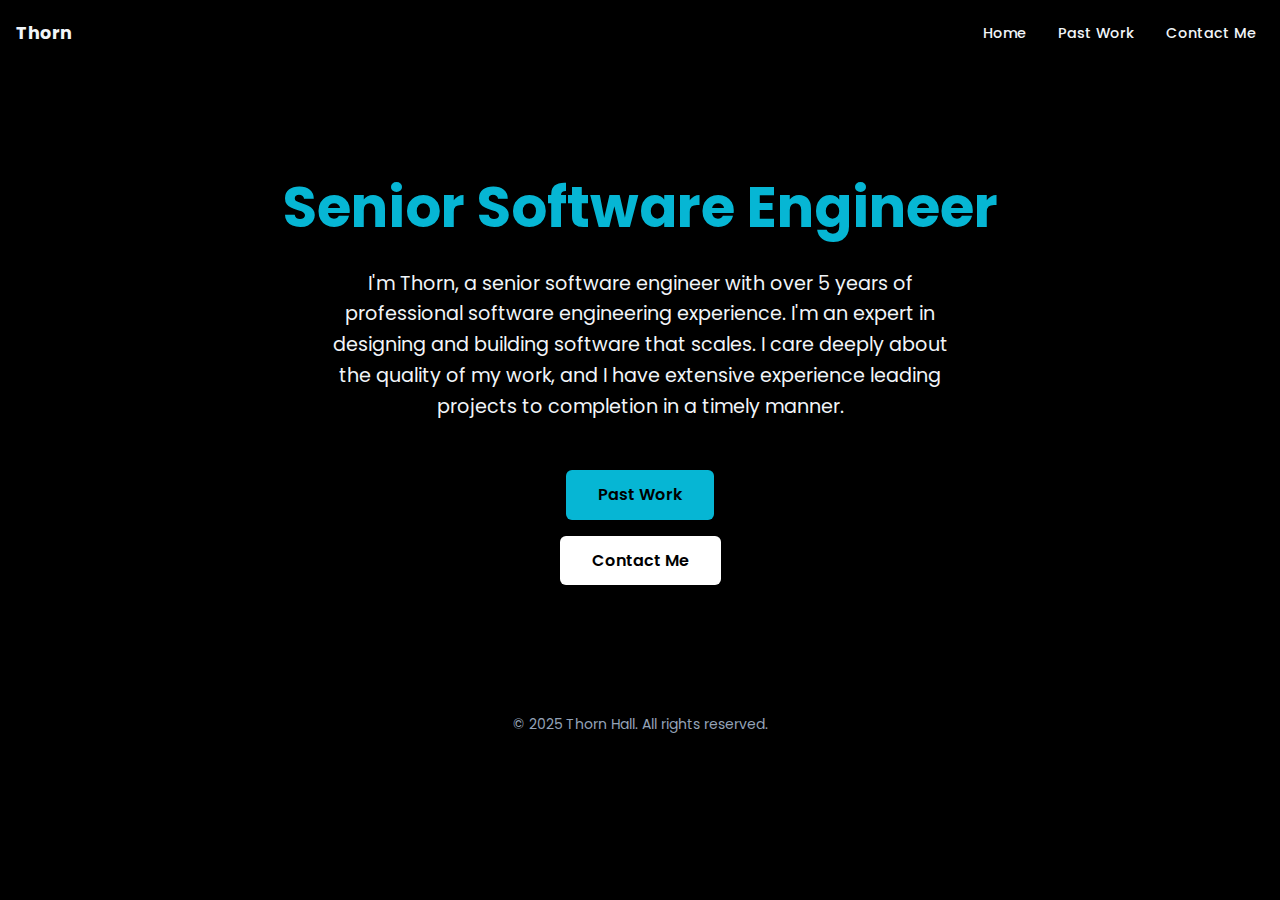
<file: index.html>
<!DOCTYPE html>
<html lang="en">

<head>
    <meta charset="UTF-8" />
    <meta name="viewport" content="width=device-width, initial-scale=1.0" />
    <title>Thorn</title>
    <link rel="stylesheet" href="style.css" />
    <link href="https://fonts.googleapis.com/css2?family=Poppins:wght@400;500;600;700&display=swap" rel="stylesheet">
</head>

<body>
    <div id="shared-nav"></div>
    <script src="injectNav.js" defer></script>

    <div class="hero-container">
        <div class="hero-bg">
            <div class="hero-overlay"></div>
            <div class="content-inner">
                <div class="container">
                    <h1>Senior Software Engineer</h1>
                    <p class="description">
                        I'm Thorn, a senior software engineer with over 5 years of professional software engineering
                        experience. I'm an expert in designing and building software that scales. I care deeply about
                        the quality of my work,
                        and I have extensive experience leading projects to completion in a timely manner.
                    </p>

                    <div class="button-column">
                        <a href="contributions.html">Past Work</a>
                        <a class="whitebutton" href="mailto:thorn@alumni.stanford.edu">Contact
                            Me</a>
                    </div>

                </div>
            </div>
        </div>
    </div>
    <div class="footer">
        &copy; 2025 Thorn Hall. All rights reserved.
    </div>
</body>

</html>
</file>
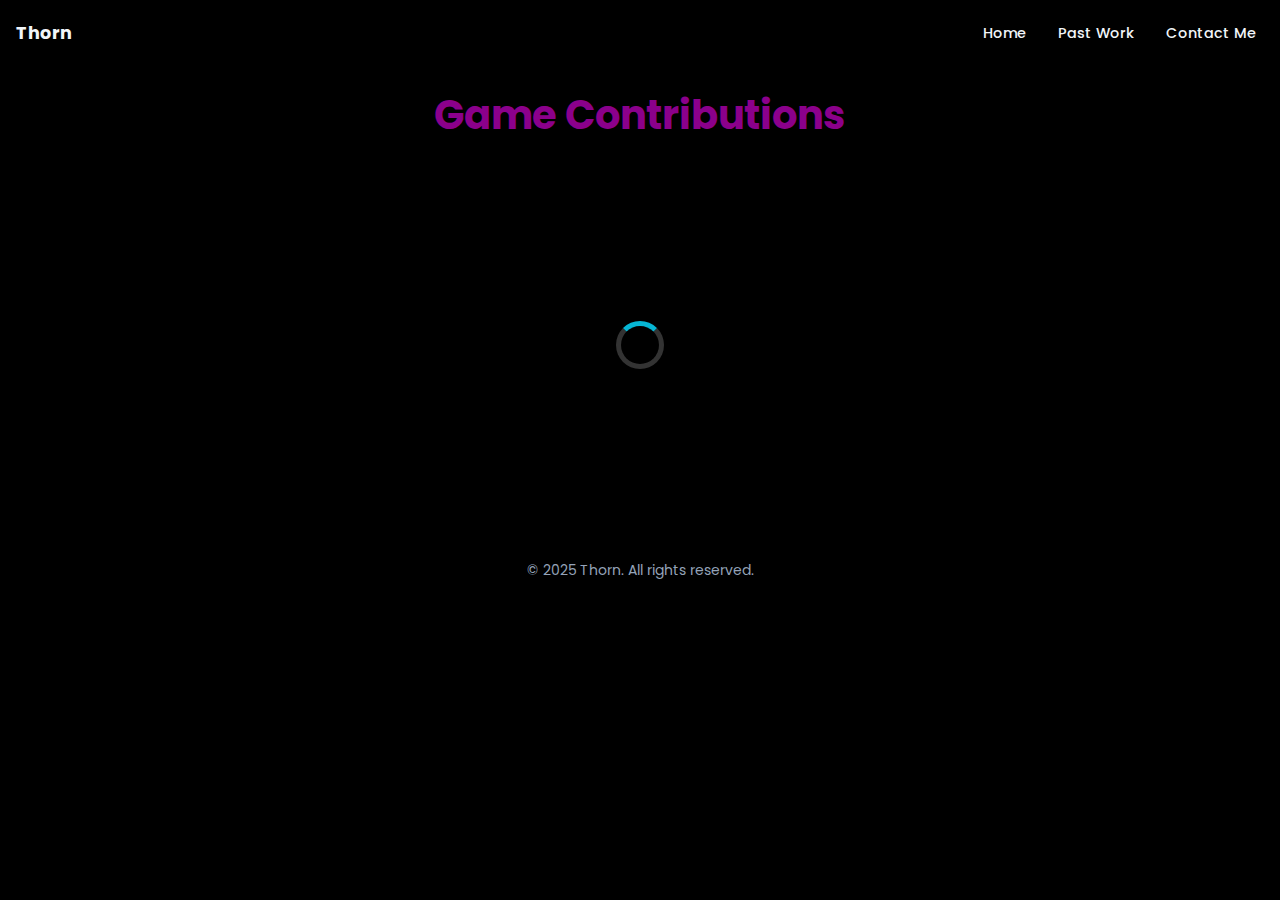
<file: contributions.html>
<!DOCTYPE html>
<html lang="en">

<head>
    <meta charset="UTF-8" />
    <meta name="viewport" content="width=device-width, initial-scale=1.0" />
    <title>Contributions | Thorn</title>
    <link href="https://fonts.googleapis.com/css2?family=Poppins:wght@400;500;600;700&display=swap" rel="stylesheet">
    <link rel="stylesheet" href="style.css" />
</head>

<body>
    <div id="shared-nav"></div>
    <script src="injectNav.js" defer></script>

    <div class="contributions">
        <h1 class=" heading-contributions">Game Contributions</h1>

        <div class="grid-spinner" id="grid-spinner">
            <div class="spinner-large"></div>
        </div>

        <div class="grid-container" style="display: none;">
            <div class="game-card" data-place-id="17470779408">
                <div class="thumbnail-wrapper">
                    <a href="https://www.roblox.com/games/17470779408/CLASSIC-eat-sand-2" target="_blank"
                        rel="noopener noreferrer">
                        <img src="assets/eatsand_icon.webp" alt="Eat Sand 2 thumbnail" />
                    </a>
                </div>
                <h2>Eat Sand 2</h2>
                <div class="game-stats">
                    <div class="stat-row">
                        <span class="stat-label">Total Visits</span>
                        <span class="stat-value"><span class="value">--</span><span class="spinner"></span></span>
                    </div>
                    <div class="stat-row">
                        <span class="stat-label">Playing</span>
                        <span class="stat-value"><span class="value">--</span><span class="spinner"></span></span>
                    </div>
                </div>
            </div>

            <div class="game-card" data-place-id="115142309251146">
                <div class="thumbnail-wrapper">
                    <a href="https://www.roblox.com/games/115142309251146/Grow-A-Ranch" target="_blank"
                        rel="noopener noreferrer">
                        <img src="assets/growaranch_icon.webp" alt="grow a ranch thumbnail" />
                    </a>
                </div>
                <h2>Grow A Ranch</h2>
                <div class="game-stats">
                    <div class="stat-row">
                        <span class="stat-label">Total Visits</span>
                        <span class="stat-value"><span class="value">--</span><span class="spinner"></span></span>
                    </div>
                    <div class="stat-row">
                        <span class="stat-label">Playing</span>
                        <span class="stat-value"><span class="value">--</span><span class="spinner"></span></span>
                    </div>
                </div>
            </div>

            <div class="game-card" data-place-id="17897363783">
                <div class="thumbnail-wrapper">
                    <a href="https://www.roblox.com/games/17897363783/Build-Your-Own-Tycoon-UPDATE" target="_blank"
                        rel="noopener noreferrer">
                        <img src="assets/buildtycoon.webp" alt="Build Your own tycoon thumbnail" />
                    </a>
                </div>
                <h2>Build Your Own Tycoon!</h2>
                <div class="game-stats">
                    <div class="stat-row">
                        <span class="stat-label">Total Visits</span>
                        <span class="stat-value"><span class="value">--</span><span class="spinner"></span></span>
                    </div>
                    <div class="stat-row">
                        <span class="stat-label">Playing</span>
                        <span class="stat-value"><span class="value">--</span><span class="spinner"></span></span>
                    </div>
                </div>
            </div>

            <div class="game-card" data-place-id="8457215898">
                <div class="thumbnail-wrapper">
                    <a href="https://www.roblox.com/games/8457215898/Content-Deleted" target="_blank"
                        rel="noopener noreferrer">
                        <img src="assets/gotham.png" alt="Gotham's Shadow thumbnail" />
                    </a>
                </div>
                <h2>Gotham's Shadow</h2>
                <div class="game-stats">
                    <div class="stat-row">
                        <span class="stat-label">Total Visits</span>
                        <span class="stat-value"><span class="value">--</span><span class="spinner"></span></span>
                    </div>
                    <div class="stat-row">
                        <span class="stat-label">Playing</span>
                        <span class="stat-value"><span class="value">--</span><span class="spinner"></span></span>
                    </div>
                </div>
            </div>

            <div class="game-card" data-place-id="71600459831333">
                <div class="thumbnail-wrapper">
                    <a href="https://www.roblox.com/games/71600459831333/Street-Life-Remastered" target="_blank"
                        rel="noopener noreferrer">
                        <img src="assets/streetlife_icon.webp" alt="Street Life thumbnail" />
                    </a>
                </div>
                <h2>Street Life</h2>
                <div class="game-stats">
                    <div class="stat-row">
                        <span class="stat-label">Total Visits</span>
                        <span class="stat-value"><span class="value">--</span><span class="spinner"></span></span>
                    </div>
                    <div class="stat-row">
                        <span class="stat-label">Playing</span>
                        <span class="stat-value"><span class="value">--</span><span class="spinner"></span></span>
                    </div>
                </div>
            </div>

            <div class="game-card" data-place-id="17306807164">
                <div class="thumbnail-wrapper">
                    <a href="https://www.roblox.com/games/17306807164/NO-MERCY" target="_blank"
                        rel="noopener noreferrer">
                        <img src="assets/nomercy_icon.webp" alt="No Mercy thumbnail" />
                    </a>
                </div>
                <h2>No Mercy</h2>
                <div class="game-stats">
                    <div class="stat-row">
                        <span class="stat-label">Total Visits</span>
                        <span class="stat-value"><span class="value">--</span><span class="spinner"></span></span>
                    </div>
                    <div class="stat-row">
                        <span class="stat-label">Playing</span>
                        <span class="stat-value"><span class="value">--</span><span class="spinner"></span></span>
                    </div>
                </div>
            </div>

            <div class="game-card" data-place-id="118625690213489">
                <div class="thumbnail-wrapper">
                    <a href="https://www.roblox.com/games/118625690213489/Obby-But-Youre-a-Gun-UPD" target="_blank"
                        rel="noopener noreferrer">
                        <img src="assets/obbygn_icon.webp" alt="Obby But You're A Gun thumbnail" />
                    </a>
                </div>
                <h2>Obby But You're A Gun!</h2>
                <div class="game-stats">
                    <div class="stat-row">
                        <span class="stat-label">Total Visits</span>
                        <span class="stat-value"><span class="value">--</span><span class="spinner"></span></span>
                    </div>
                    <div class="stat-row">
                        <span class="stat-label">Playing</span>
                        <span class="stat-value"><span class="value">--</span><span class="spinner"></span></span>
                    </div>
                </div>
            </div>

            <div class="game-card" data-place-id="13922368394">
                <div class="thumbnail-wrapper">
                    <a href="https://www.roblox.com/games/13922368394/MELTDOWN-Reactor-Facility-Tycoon" target="_blank"
                        rel="noopener noreferrer">
                        <img src="assets/ReactorFacility_icon.webp" alt="Reactor Facility Tycoon thumbnail" />
                    </a>
                </div>
                <h2>Reactor Facility Tycoon</h2>
                <div class="game-stats">
                    <div class="stat-row">
                        <span class="stat-label">Total Visits</span>
                        <span class="stat-value"><span class="value">--</span><span class="spinner"></span></span>
                    </div>
                    <div class="stat-row">
                        <span class="stat-label">Playing</span>
                        <span class="stat-value"><span class="value">--</span><span class="spinner"></span></span>
                    </div>
                </div>
            </div>

            <div class="game-card" data-place-id="107199013372291">
                <div class="thumbnail-wrapper">
                    <a href="https://www.roblox.com/games/107199013372291/UPDATE-Jack-Jill-Tower-Squid-Game-3"
                        target="_blank" rel="noopener noreferrer">
                        <img src="assets/JackAndJill_icon.webp" alt="Jack & Jill Tower thumbnail" />
                    </a>
                </div>
                <h2>Jack & Jill Tower</h2>
                <div class="game-stats">
                    <div class="stat-row">
                        <span class="stat-label">Total Visits</span>
                        <span class="stat-value"><span class="value">--</span><span class="spinner"></span></span>
                    </div>
                    <div class="stat-row">
                        <span class="stat-label">Playing</span>
                        <span class="stat-value"><span class="value">--</span><span class="spinner"></span></span>
                    </div>
                </div>
            </div>
        </div>
    </div>

    <div class="footer">
        &copy; 2025 Thorn. All rights reserved.
    </div>

    <script>
        async function updateGameStats() {
            const container = document.querySelector('.grid-container');
            const spinner = document.getElementById('grid-spinner');
            const cards = Array.from(container.querySelectorAll('.game-card'));
            const placeIds = cards.map(c => c.dataset.placeId).filter(Boolean);
            if (!placeIds.length) return;

            const universeMap = {};
            await Promise.all(placeIds.map(async placeId => {
                try {
                    const res = await fetch(`https://apis.roproxy.com/universes/v1/places/${placeId}/universe`);
                    const data = await res.json();
                    const uid = data.universeId ?? data.data?.universeId;
                    universeMap[placeId] = uid;
                } catch (e) {
                    console.error('Error fetching universe ID for place', placeId, e);
                }
            }));

            const universeIds = Object.values(universeMap).filter(Boolean);
            if (!universeIds.length) return;

            try {
                const statsRes = await fetch(`https://games.roproxy.com/v1/games?universeIds=${universeIds.join(',')}`);
                const statsJson = await statsRes.json();
                const stats = statsJson.data || statsJson;

                stats.forEach(game => {
                    const placeId = Object.keys(universeMap).find(pid => universeMap[pid] === game.id);
                    const card = document.querySelector(`.game-card[data-place-id="${placeId}"]`);
                    if (!card) return;
                    const [visitsRow, playingRow] = card.querySelectorAll('.stat-row');
                    const visitsValue = visitsRow.querySelector('.value');
                    const playingValue = playingRow.querySelector('.value');

                    visitsValue.textContent = game.visits?.toLocaleString() || '--';
                    playingValue.textContent = game.playing?.toLocaleString() || '--';

                    const vSpinner = visitsRow.querySelector('.spinner');
                    const pSpinner = playingRow.querySelector('.spinner');
                    if (vSpinner) vSpinner.remove();
                    if (pSpinner) pSpinner.remove();

                    card.dataset.playing = game.playing || 0;
                    card.dataset.visits = game.visits || 0;
                });

                // Sort cards
                const sortedCards = cards.sort((a, b) => {
                    const aPlay = parseInt(a.dataset.playing || '1', 10);
                    const bPlay = parseInt(b.dataset.playing || '1', 10);
                    if (bPlay !== aPlay) return bPlay - aPlay;
                    const aVisit = parseInt(a.dataset.visits || '1', 10);
                    const bVisit = parseInt(b.dataset.visits || '1', 10);
                    return bVisit - aVisit;
                });

                container.innerHTML = '';
                sortedCards.forEach(card => container.appendChild(card));

                spinner.remove();
                container.style.display = 'grid';
            } catch (e) {
                console.error('Error fetching game stats', e);
            }
        }

        document.addEventListener('DOMContentLoaded', () => {
            setTimeout(updateGameStats, 0);
            setInterval(updateGameStats, 60000);
        });
    </script>
</body>

</html>
</file>
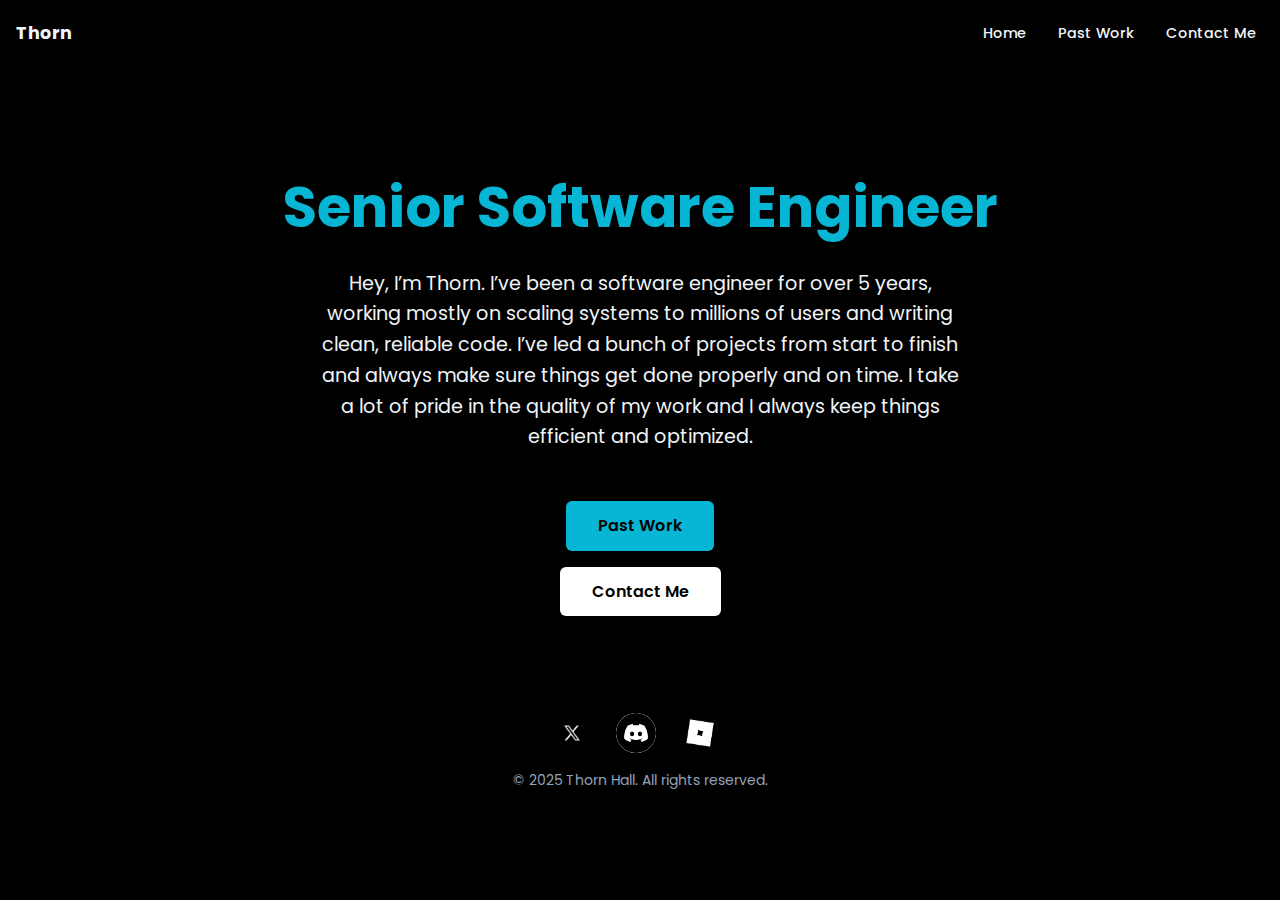
<file: index1.html>
<!DOCTYPE html>
<html lang="en">

<head>
    <meta charset="UTF-8" />
    <meta name="viewport" content="width=device-width, initial-scale=1.0" />
    <title>Thorn - Roblox Port</title>
    <link rel="stylesheet" href="style.css" />
    <link href="https://fonts.googleapis.com/css2?family=Poppins:wght@400;500;600;700&display=swap" rel="stylesheet">
</head>

<body>
    <div id="shared-nav"></div>
    <script src="injectNav.js" defer></script>

    <div class="hero-container">
        <div class="hero-bg">
            <div class="hero-overlay"></div>
            <div class="content-inner">
                <div class="container">
                    <h1>Senior Software Engineer</h1>
                    <p class="description">
                        Hey, I’m Thorn. I’ve been a software engineer for over 5 years, working mostly on scaling
                        systems to millions of users and writing clean, reliable
                        code. I’ve led a bunch of projects from start to finish and always make sure things get done
                        properly and on time. I
                        take a lot of pride in the quality of my work and I always keep things efficient and optimized.
                    </p>
                    <div class="button-column">
                        <a href="systems.html">Past Work</a>
                        <a class="whitebutton" href="mailto:thorn@alumni.stanford.edu">Contact
                            Me</a>
                    </div>
                </div>
            </div>
        </div>
    </div>

    <div class="social-links">
        <a class="discord-link" href="https://x.com/NullThornExc" target="_blank">
            <img src="assets/x-logo.webp" alt="X">
            <span class="discord-username"></span>
        </a>
        <a class="discord-link" href="#">
            <img class="discord-logo-img" src="assets/discord-black.webp" alt="Discord">
            <span class="discord-username"></span>
        </a>
        <a class="discord-link" href="https://www.roblox.com/users/153454075/profile" target="_blank">
            <img src="assets/roblox-white-transparent.png" alt="Roblox">
            <span class="discord-username"></span>
        </a>
    </div>



    <div class="footer">
        &copy; 2025 Thorn Hall. All rights reserved.
    </div>
</body>

</html>
</file>
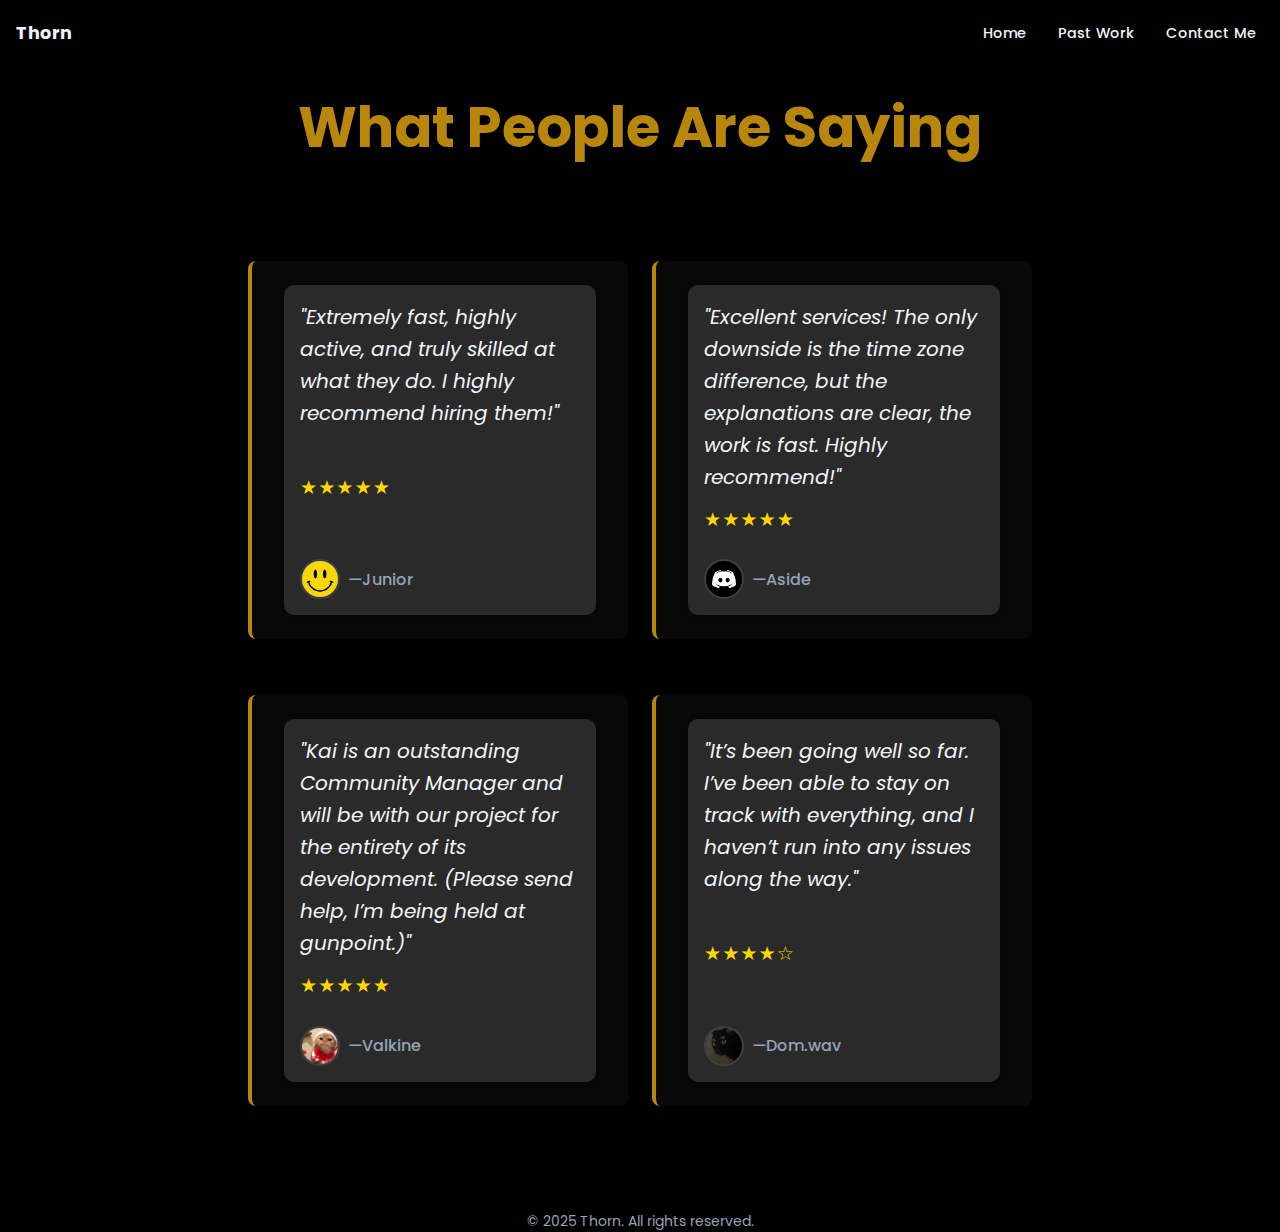
<file: reviews.html>
<!DOCTYPE html>
<html lang="en">

<head>
    <meta charset="UTF-8" />
    <meta name="viewport" content="width=device-width, initial-scale=1.0" />
    <title>Reviews | Thorn</title>
    <link href="https://fonts.googleapis.com/css2?family=Poppins:wght@400;500;600;700&display=swap" rel="stylesheet">
    <link rel="stylesheet" href="style.css" />
</head>

<body>
    <div id="shared-nav"></div>
    <script src="injectNav.js" defer></script>
    <div class="centered"">
        <h1 class=" heading-reviews">What People Are Saying</h1>
    </div>
    <main class=" testimonials-container">
        <div class="testimonial">
            <div class="testimonial-card">
                <p class="quote">"Extremely fast, highly active, and truly skilled at what they do. I highly recommend
                    hiring them!"
                </p>
                <div class="rating">★★★★★</div>
                <div class="credit">
                    <img class="profile-pic" src="assets/junior_review.webp" alt="Junior" />
                    <span class="name">—Junior</span>
                </div>
            </div>
        </div>

        <div class="testimonial">
            <div class="testimonial-card">
                <p class="quote">"Excellent services! The only downside is the time zone difference, but the
                    explanations
                    are clear, the work is fast.
                    Highly recommend!"</p>
                <div class="rating">★★★★★</div>
                <div class="credit">
                    <img class="profile-pic" src="assets/aside_review.webp" alt="Aside" />
                    <span class="name">—Aside</span>
                </div>
            </div>
        </div>

        <div class="testimonial">
            <div class="testimonial-card">
                <p class="quote">"Kai is an outstanding Community Manager and will be with our project for the entirety
                    of
                    its development. (Please send
                    help, I’m being held at gunpoint.)"</p>
                <div class="rating">★★★★★</div>
                <div class="credit">
                    <img class="profile-pic" src="assets/valkin_review.avif" alt="Alex R." />
                    <span class="name">—Valkine</span>
                </div>
            </div>
        </div>

        <div class="testimonial">
            <div class="testimonial-card">
                <p class="quote">"It’s been going well so far. I’ve been able to stay on track with everything, and I
                    haven’t run into any issues along
                    the way."</p>
                <div class="rating">★★★★☆</div>
                <div class="credit">
                    <img class="profile-pic" src="assets/dom.wav_review.webp" alt="Alex R." />
                    <span class="name">—Dom.wav</span>
                </div>
            </div>
        </div>
    </main>
    <div class="footer">
        &copy; 2025 Thorn. All rights reserved.
    </div>
</body>

</html>
</file>
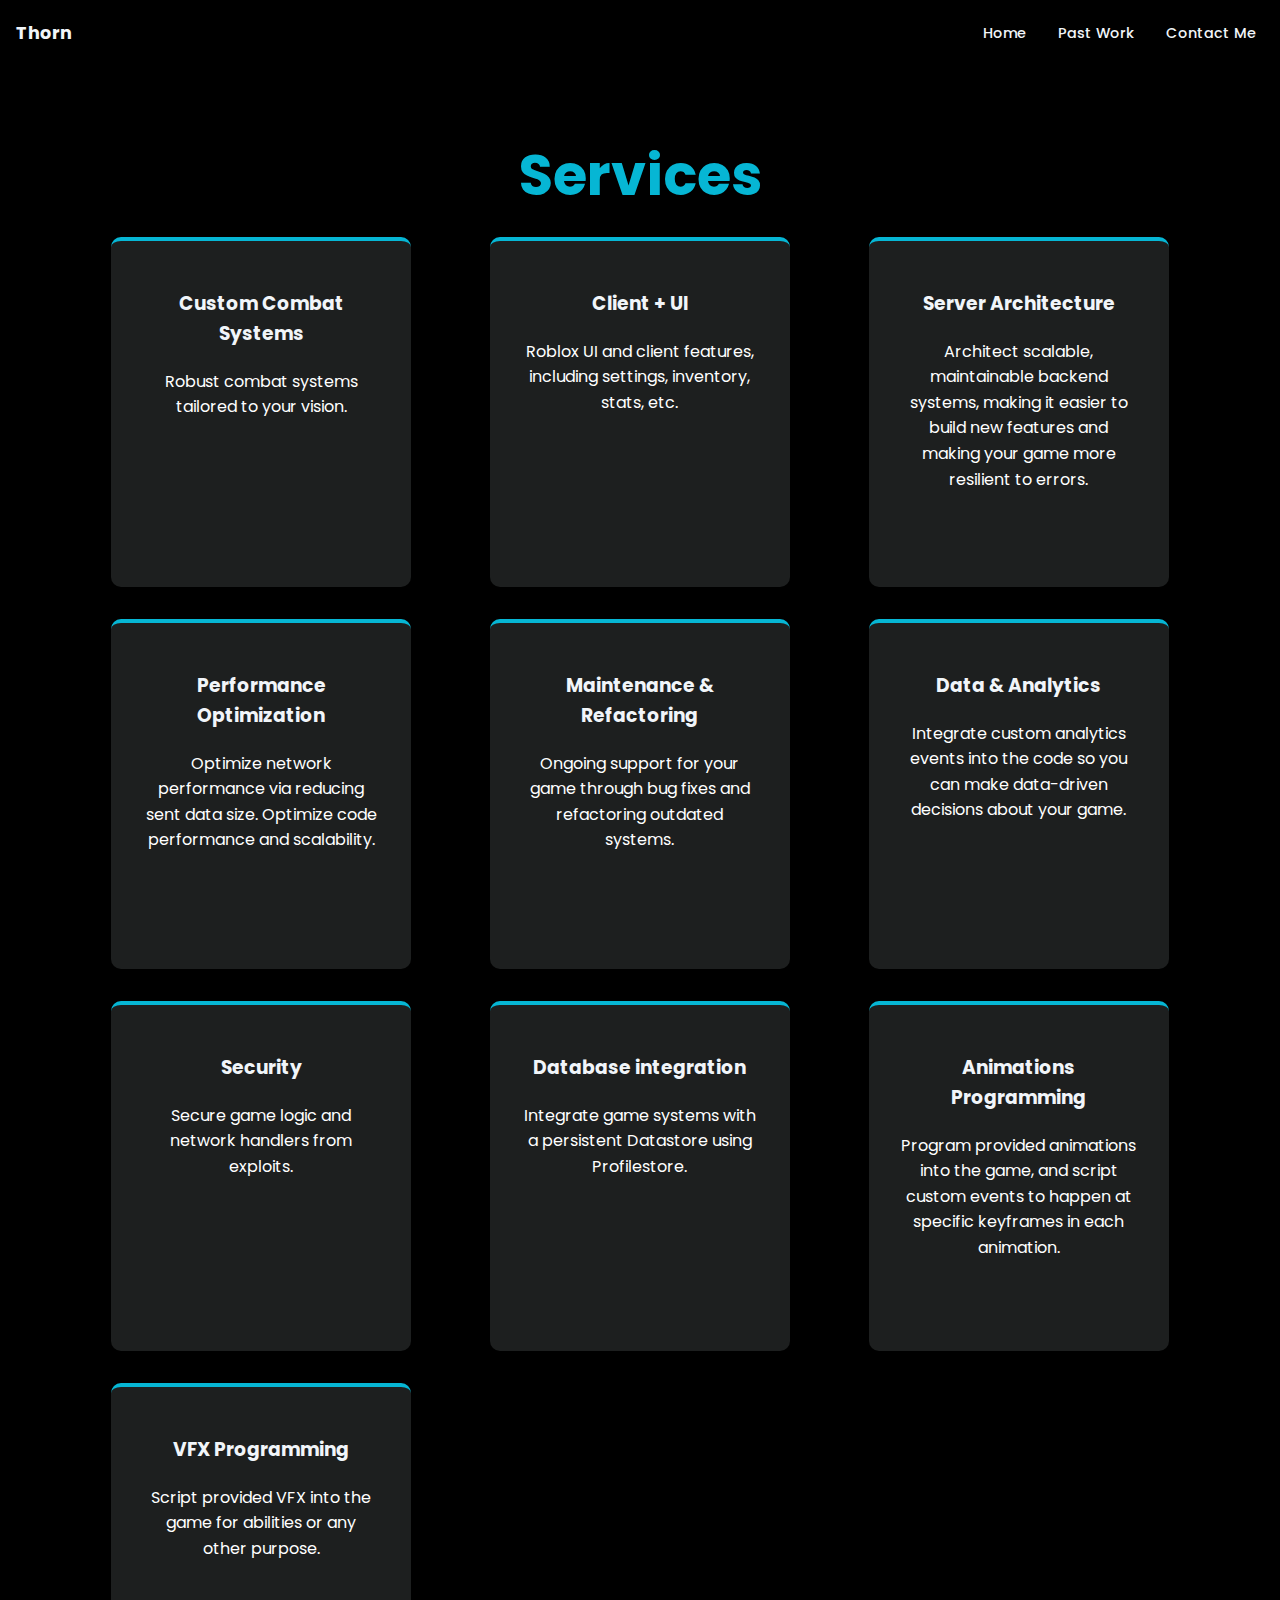
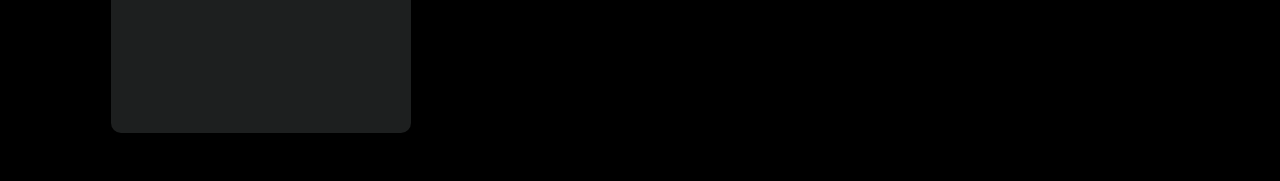
<file: services-preview.html>
<!DOCTYPE html>
<html lang="en">

<head>
    <meta charset="UTF-8">
    <meta name="viewport" content="width=device-width, initial-scale=1.0">
    <title>Thorn | Services</title>
    <link href="https://fonts.googleapis.com/css2?family=Poppins:wght@400;500;600;700&display=swap" rel="stylesheet">
    <link rel="stylesheet" href="style.css">
</head>

<!DOCTYPE html>
<html lang="en">

<body>
    <div id="shared-nav"></div>
    <main class="services-page">
        <h1>Services</h1>
        <div class="services-grid">
            <div class="service-card">
                <span class="service-icon"></span>
                <h3>Custom Combat Systems</h3>
                <p>Robust combat systems tailored to your vision.</p>
            </div>
            <div class="service-card">
                <span class="service-icon"></span>
                <h3>Client + UI</h3>
                <p>Roblox UI and client features, including settings, inventory, stats, etc.</p>
            </div>
            <div class="service-card">
                <span class="service-icon"></span>
                <h3>Server Architecture</h3>
                <p>Architect scalable, maintainable backend systems, making it easier to build new features and making
                    your game more resilient to errors.</p>
            </div>
            <div class="service-card">
                <span class="service-icon"></span>
                <h3>Performance Optimization</h3>
                <p>Optimize network performance via reducing sent data size. Optimize code performance and scalability.
                </p>
            </div>
            <div class="service-card">
                <span class="service-icon"></span>
                <h3>Maintenance & Refactoring</h3>
                <p>Ongoing support for your game through bug fixes and refactoring outdated systems.</p>
            </div>
            <div class="service-card">
                <span class="service-icon"></span>
                <h3>Data & Analytics</h3>
                <p>Integrate custom analytics events into the code so you can make data-driven decisions about your
                    game.</p>
            </div>
            <div class="service-card">
                <span class="service-icon"></span>
                <h3>Security</h3>
                <p>Secure game logic and network handlers from exploits.</p>
            </div>
            <div class="service-card">
                <span class="service-icon"></span>
                <h3>Database integration</h3>
                <p>Integrate game systems with a persistent Datastore using Profilestore.</p>
            </div>
            <div class="service-card">
                <span class="service-icon"></span>
                <h3>Animations Programming</h3>
                <p>Program provided animations into the game, and script custom events to happen at specific keyframes
                    in each animation.</p>
            </div>
            <div class="service-card">
                <span class="service-icon"></span>
                <h3>VFX Programming</h3>
                <p>Script provided VFX into the game for abilities or any other purpose.</p>
            </div>
        </div>
    </main>
    <script src="injectNav.js"></script>
</body>

</html>
</file>
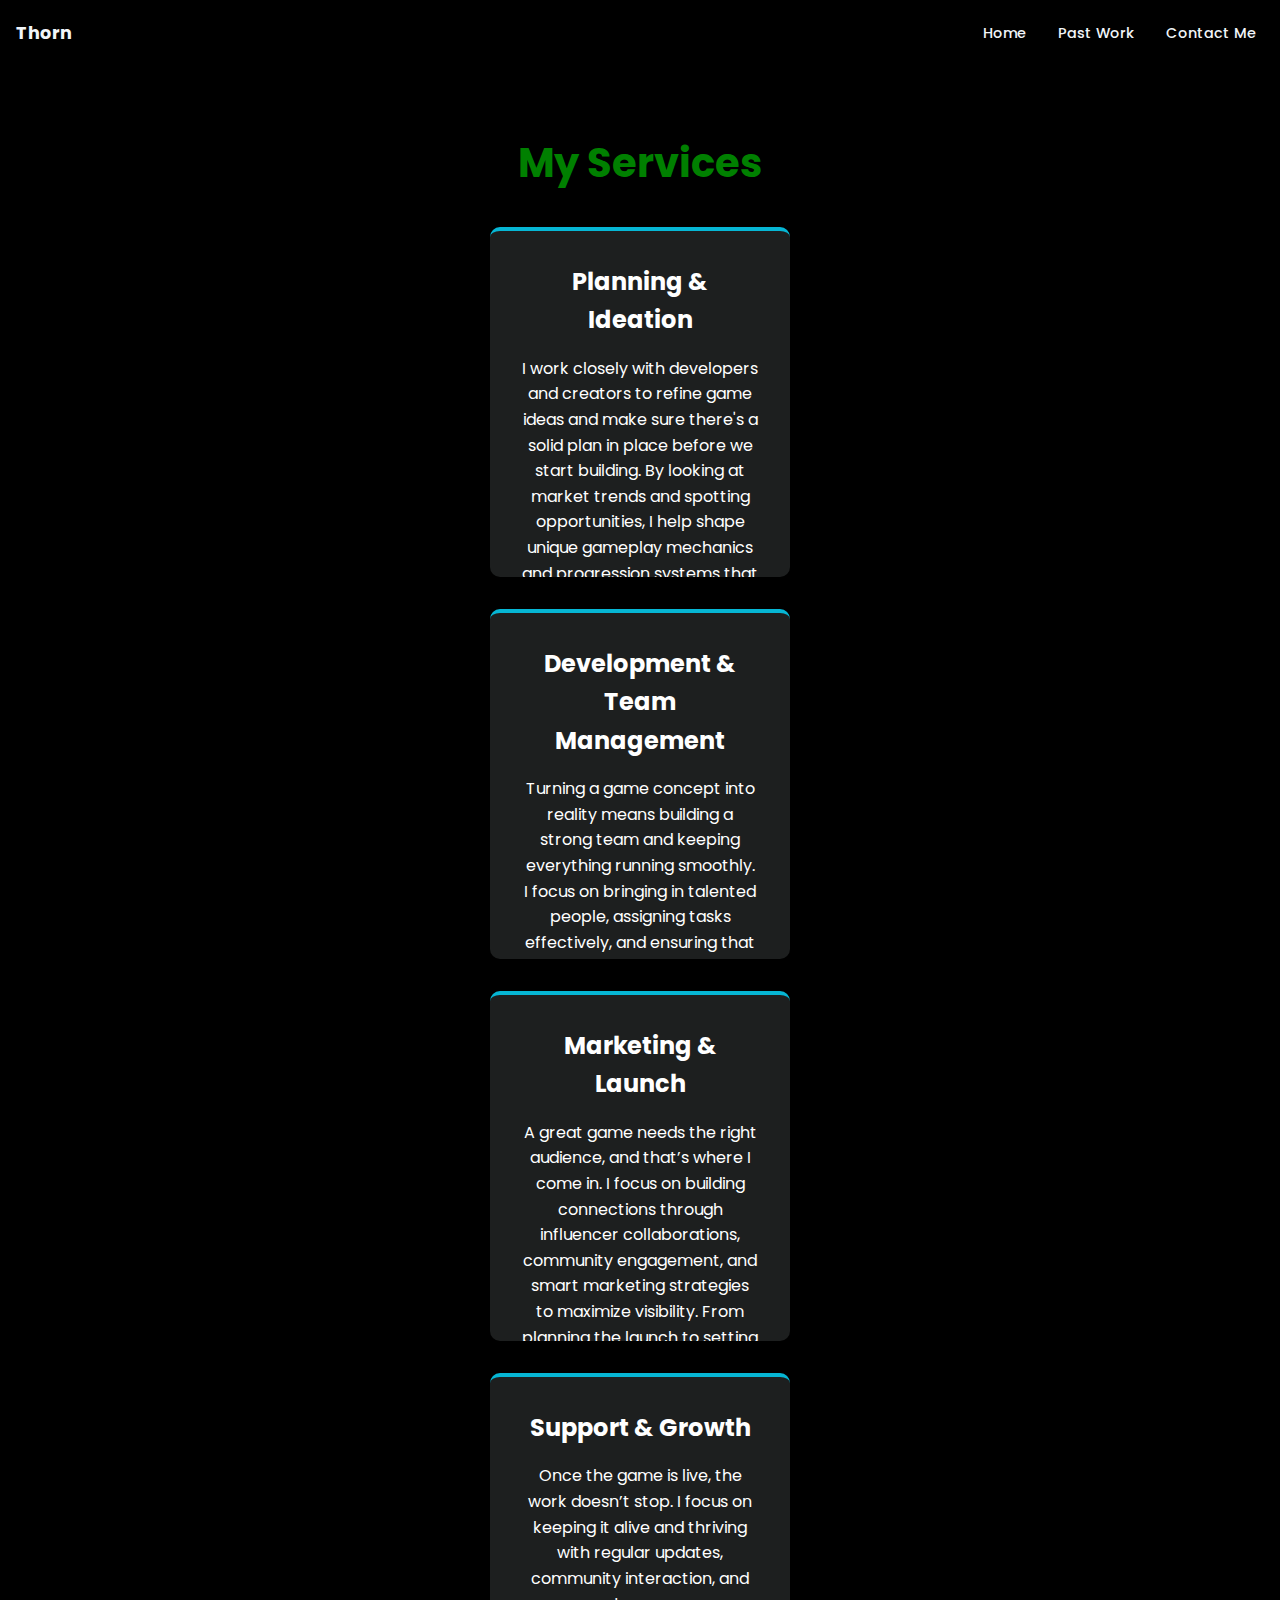
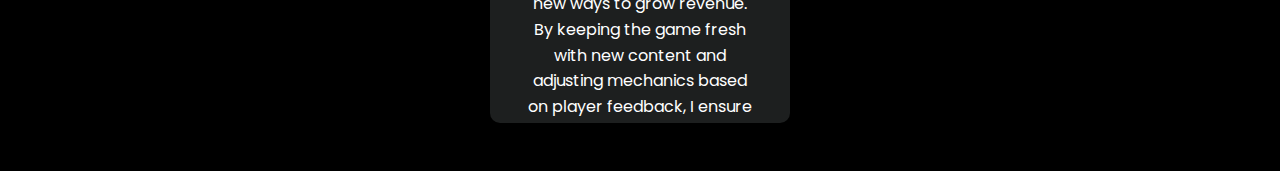
<file: services.html>
<!DOCTYPE html>
<html lang="en">

<head>
    <meta charset="UTF-8">
    <meta name="viewport" content="width=device-width, initial-scale=1.0">
    <title>Services | Thorn</title>
    <link href="https://fonts.googleapis.com/css2?family=Poppins:wght@400;500;600;700&display=swap" rel="stylesheet">
    <link rel="stylesheet" href="style.css">
</head>

<body>
    <div id="shared-nav"></div>
    <script src="injectNav.js" defer></script>
    <main class="services-container">
        <h1 class=" heading-services">My Services</h1>
        <div class="services-grid">
            <div class="service-card">
                <h2>Planning & Ideation</h2>
                <p>
                    I work closely with developers and creators to refine game ideas and make sure there's a solid plan
                    in place before we start building. By looking at market trends and spotting opportunities, I help
                    shape unique gameplay mechanics and progression systems that make the game stand out. I also ensure
                    that clear documentation keeps everyone aligned and on the same page.
                </p>
            </div>

            <div class="service-card">
                <h2>Development & Team Management</h2>
                <p>
                    Turning a game concept into reality means building a strong team and keeping everything running
                    smoothly. I focus on bringing in talented people, assigning tasks effectively, and ensuring that
                    development stays on track.
                </p>
            </div>

            <div class="service-card">
                <h2>Marketing & Launch</h2>
                <p>
                    A great game needs the right audience, and that’s where I come in. I focus on building connections
                    through influencer collaborations, community engagement, and smart marketing strategies to maximize
                    visibility. From planning the launch to setting up monetization, I work to ensure the game is
                    positioned for long-term success.
                </p>
            </div>

            <div class="service-card">
                <h2>Support & Growth</h2>
                <p>
                    Once the game is live, the work doesn’t stop. I focus on keeping it alive and thriving with regular
                    updates, community interaction, and new ways to grow revenue. By keeping the game fresh with new
                    content and adjusting mechanics based on player feedback, I ensure ongoing engagement.
                </p>
            </div>
        </div>
    </main>
</body>

</html>
</file>
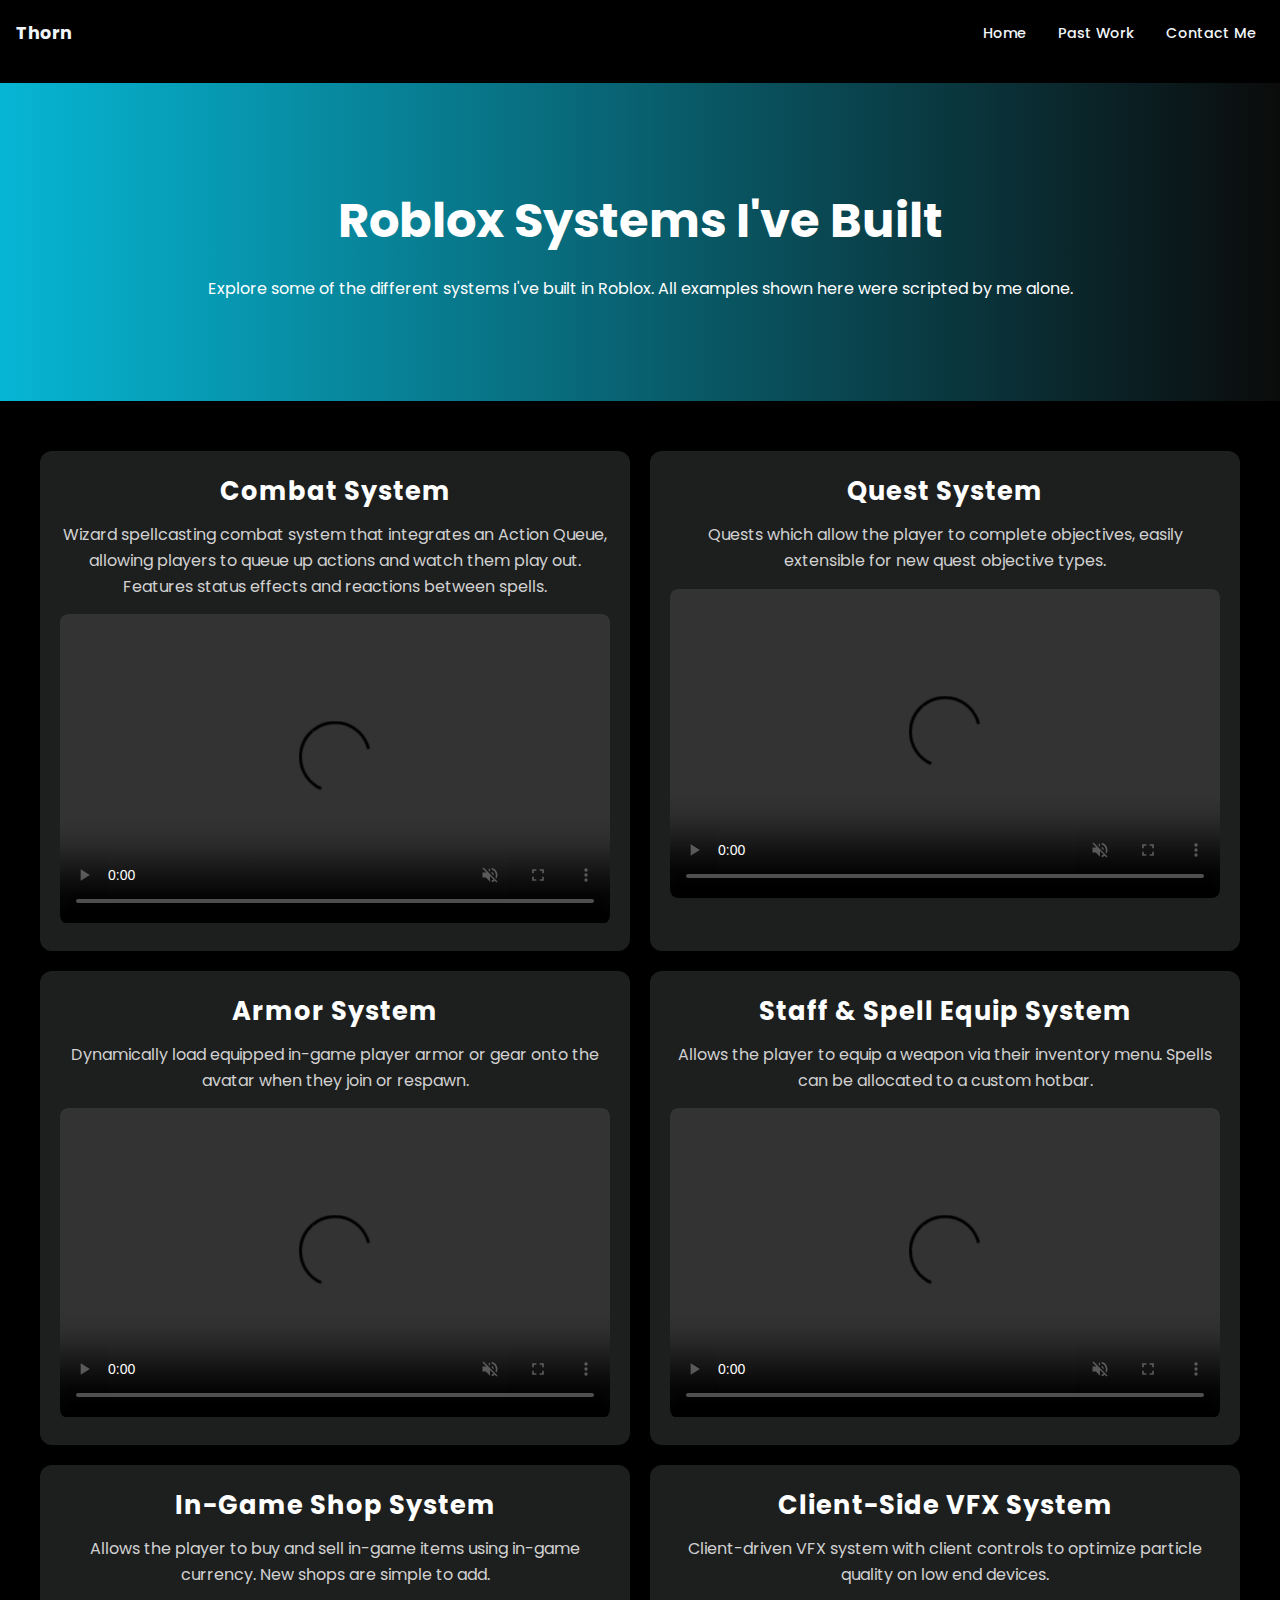
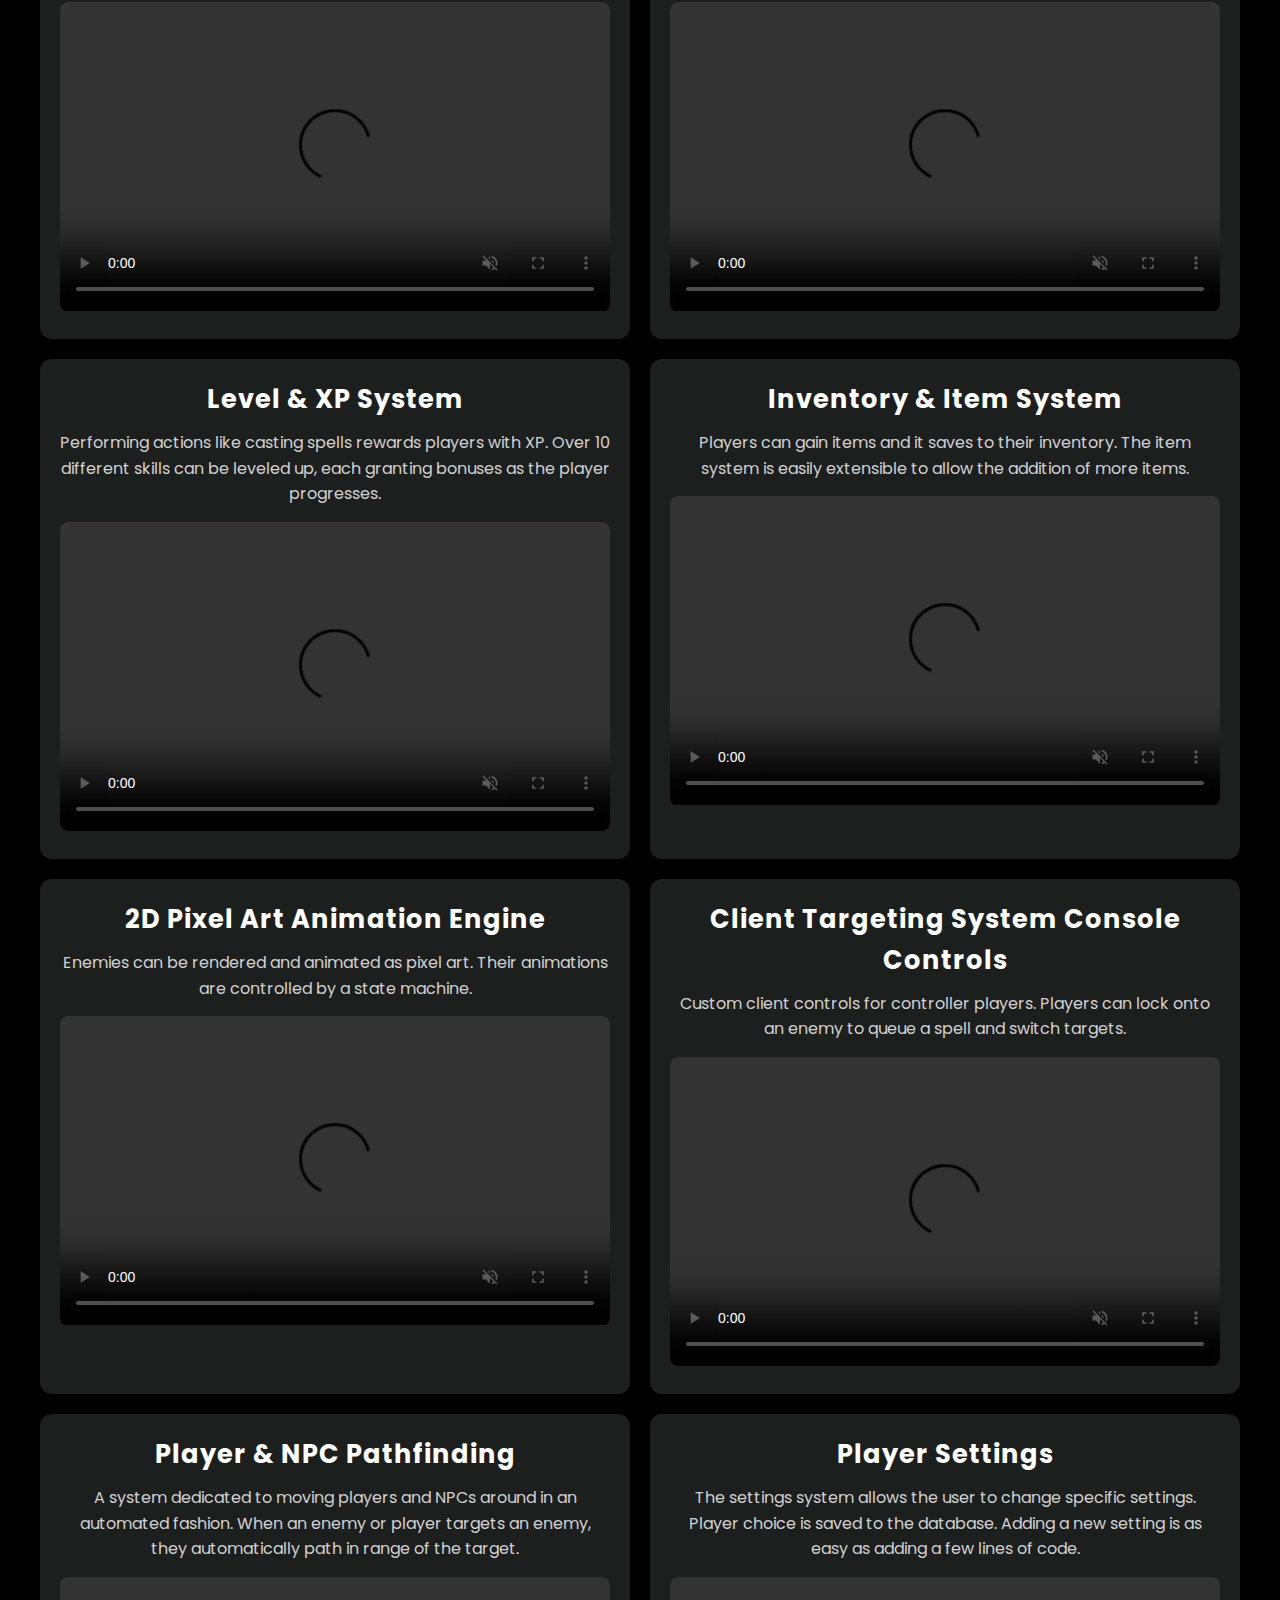
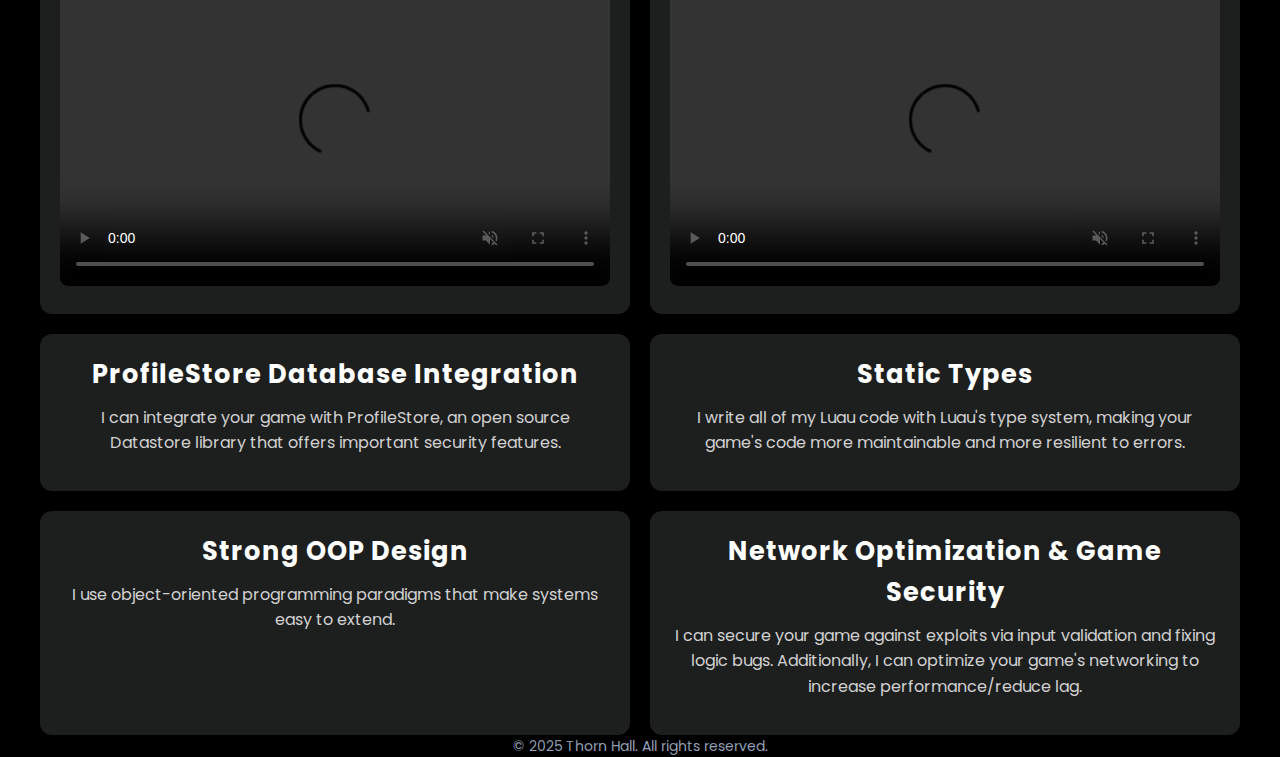
<file: systems.html>
<!DOCTYPE html>
<html lang="en">

<head>
    <meta charset="UTF-8">
    <meta name="viewport" content="width=device-width, initial-scale=1.0">
    <title>Roblox Systems | My Case Studies</title>
    <link href="https://fonts.googleapis.com/css2?family=Poppins:wght@400;500;600;700&display=swap" rel="stylesheet">
    <link rel="stylesheet" href="style.css">
</head>

<body class="system-body">
    <div id="shared-nav"></div>
    <script src="injectNav.js" defer></script>

    <section id="hero" class="hero-section">
        <div class="hero-content">
            <h1 class="system-h1">Roblox Systems I've Built</h1>
            <p>Explore some of the different systems I've built in Roblox. All examples shown here were scripted by me
                alone.</p>
        </div>
    </section>

    <section id="systems" class="systems-overview">
        <div class="system-cards">
            <div class="system-card">
                <h3>Combat System</h3>
                <p>Wizard spellcasting combat system that integrates an Action Queue, allowing players to queue up
                    actions and watch them play out. Features status effects and reactions between spells.</p>
                <div class="system-card-video">
                    <video autoplay muted loop playsinline controls>
                        <source src="https://i.gyazo.com/7c798f8654636dcc6ee57e6adabdf9c6.mp4" type="video/mp4" />
                    </video>
                </div>
            </div>
            <div class="system-card">
                <h3>Quest System</h3>
                <p>Quests which allow the player to complete objectives, easily extensible for new quest objective
                    types.</p>
                <div class="system-card-video">
                    <video autoplay muted loop playsinline controls>
                        <source src="https://i.gyazo.com/c67107aff66e36451d0e6b00a8032694.mp4" type="video/mp4" />
                    </video>
                </div>
            </div>
            <div class="system-card">
                <h3>Armor System</h3>
                <p>Dynamically load equipped in-game player armor or gear onto the avatar when they join or respawn.</p>
                <div class="system-card-video">
                    <video autoplay muted loop playsinline controls>
                        <source src="https://i.gyazo.com/b3f18e4887384172fe0b88f3f3047ab9.mp4" type="video/mp4" />
                    </video>
                </div>
            </div>
            <div class="system-card">
                <h3>Staff & Spell Equip System</h3>
                <p>Allows the player to equip a weapon via their inventory menu. Spells can be allocated to a custom
                    hotbar.</p>
                <div class="system-card-video">
                    <video autoplay muted loop playsinline controls>
                        <source src="https://i.gyazo.com/31f0af5fda8f27aff49d0655ccbc70bc.mp4" type="video/mp4" />
                    </video>
                </div>
            </div>
            <div class="system-card">
                <h3>In-Game Shop System</h3>
                <p>Allows the player to buy and sell in-game items using in-game currency. New shops are simple to add.
                </p>
                <div class="system-card-video">
                    <video autoplay muted loop playsinline controls>
                        <source src="https://i.gyazo.com/71d7766932916f876111649989614ee8.mp4" type="video/mp4" />
                    </video>
                </div>
            </div>
            <div class="system-card">
                <h3>Client-Side VFX System</h3>
                <p>Client-driven VFX system with client controls to optimize particle quality on low end devices.</p>
                <div class="system-card-video">
                    <video autoplay muted loop playsinline controls>
                        <source src="https://i.gyazo.com/1a754a7f50829234625394cb85f35fc8.mp4" type="video/mp4" />
                    </video>
                </div>
            </div>

            <div class="system-card">
                <h3>Level & XP System</h3>
                <p>Performing actions like casting spells rewards players with XP. Over 10 different skills can be
                    leveled up, each granting bonuses as the player progresses.</p>
                <div class="system-card-video">
                    <video autoplay muted loop playsinline controls>
                        <source src="https://i.gyazo.com/af6823e19d21318cc691971d741f6d72.mp4" type="video/mp4" />
                    </video>
                </div>
            </div>

            <div class="system-card">
                <h3>Inventory & Item System</h3>
                <p>Players can gain items and it saves to their inventory. The item system is easily extensible to allow
                    the addition of more items.</p>
                <div class="system-card-video">
                    <video autoplay muted loop playsinline controls>
                        <source src="https://i.gyazo.com/7c798f8654636dcc6ee57e6adabdf9c6.mp4" type="video/mp4" />
                    </video>
                </div>
            </div>

            <div class="system-card">
                <h3>2D Pixel Art Animation Engine</h3>
                <p>Enemies can be rendered and animated as pixel art. Their animations are controlled by a state
                    machine.</p>
                <div class="system-card-video">
                    <video autoplay muted loop playsinline controls>
                        <source src="https://i.gyazo.com/a8b2e338b391b961176099c5329c56a7.mp4" type="video/mp4" />
                    </video>
                </div>
            </div>

            <div class="system-card">
                <h3>Client Targeting System Console Controls</h3>
                <p>Custom client controls for controller players. Players can lock onto an enemy to queue a spell and
                    switch targets.</p>
                <div class="system-card-video">
                    <video autoplay muted loop playsinline controls>
                        <source src="https://i.gyazo.com/eb19b3569b46375db59e5271c425b83c.mp4" type="video/mp4" />
                    </video>
                </div>
            </div>

            <div class="system-card">
                <h3>Player & NPC Pathfinding</h3>
                <p>A system dedicated to moving players and NPCs around in an automated fashion. When an enemy or player
                    targets an enemy, they automatically path in range of the target.</p>
                <div class="system-card-video">
                    <video autoplay muted loop playsinline controls>
                        <source src="https://i.gyazo.com/16924e5a1b81ef375a1c9f232d9e4d2f.mp4" type="video/mp4" />
                    </video>
                </div>
            </div>

            <div class="system-card">
                <h3>Player Settings</h3>
                <p>The settings system allows the user to change specific settings. Player choice is saved to the
                    database. Adding a new setting is as easy as adding a few lines of code.</p>
                <div class="system-card-video">
                    <video autoplay muted loop playsinline controls>
                        <source src="https://i.gyazo.com/d96cfc7515409a1c47d087f7da0e2329.mp4" type="video/mp4" />
                    </video>
                </div>
            </div>

            <div class="system-card">
                <h3>ProfileStore Database Integration</h3>
                <p>I can integrate your game with ProfileStore, an open source Datastore library that offers important
                    security features.</p>
            </div>

            <div class="system-card">
                <h3>Static Types</h3>
                <p>I write all of my Luau code with Luau's type system, making your game's code more maintainable and
                    more resilient to errors.</p>
            </div>

            <div class="system-card">
                <h3>Strong OOP Design</h3>
                <p>I use object-oriented programming paradigms that make systems easy to extend.</p>
            </div>

            <div class="system-card">
                <h3>Network Optimization & Game Security</h3>
                <p>I can secure your game against exploits via input validation and fixing logic bugs. Additionally, I
                    can optimize your game's networking to increase performance/reduce lag.</p>
            </div>
        </div>
    </section>

    <div class="footer">
        &copy; 2025 Thorn Hall. All rights reserved.
    </div>
</body>

</html>
</file>
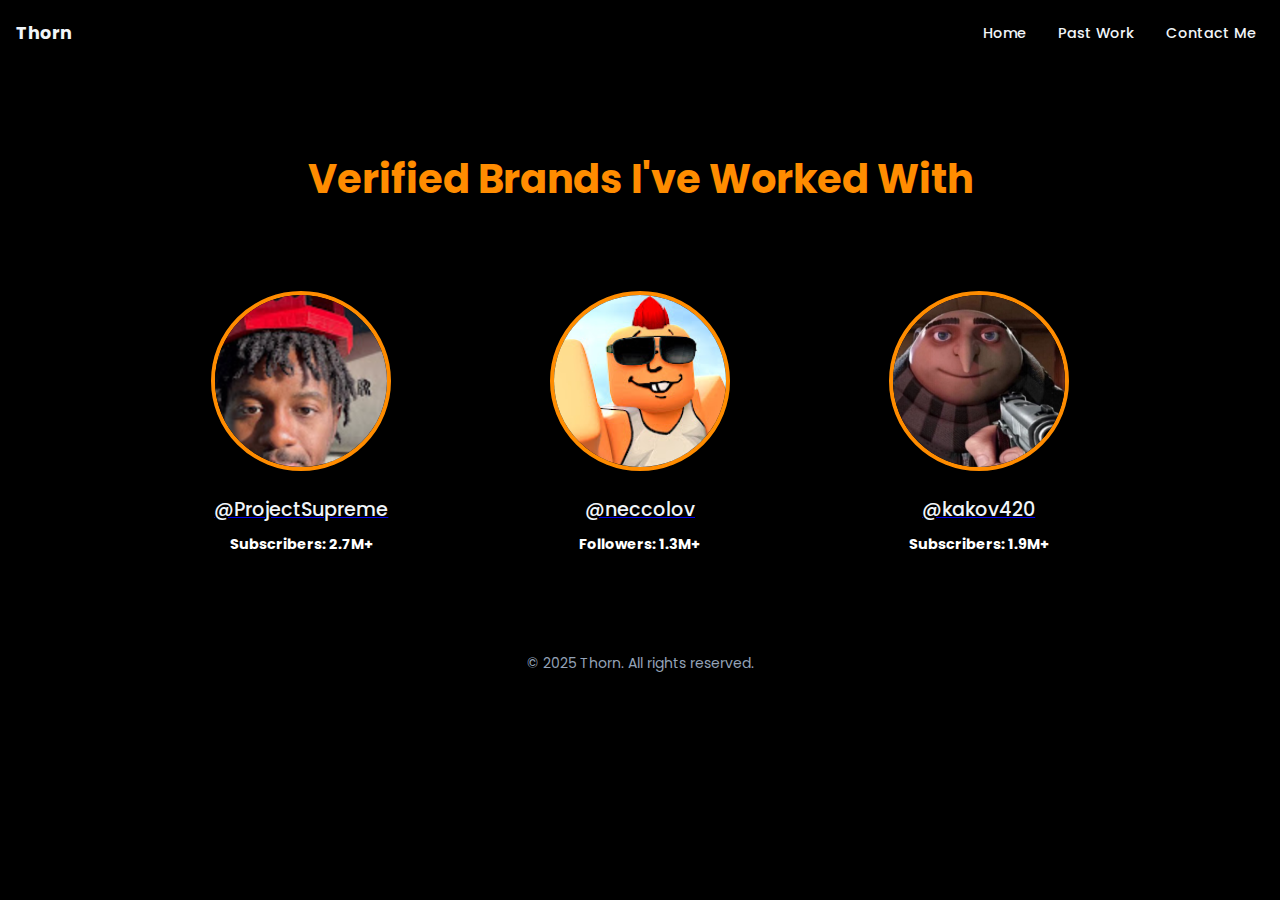
<file: top-brands.html>
<!DOCTYPE html>
<html lang="en">

<head>
    <meta charset="UTF-8" />
    <meta name="viewport" content="width=device-width, initial-scale=1.0" />
    <title>Top Brands | Thorn</title>
    <link href="https://fonts.googleapis.com/css2?family=Poppins:wght@400;500;600;700&display=swap" rel="stylesheet">
    <link rel="stylesheet" href="style.css" />
</head>

<body>
    <div id="shared-nav"></div>
    <script src="injectNav.js" defer></script>

    <div class="brands-page">
        <h1 class="brands-title">Verified Brands I've Worked With</h1>
        <div class="brand-grid">
            <div class="brand-card">
                <a href="https://www.youtube.com/@ProjectSupreme" target="_blank" rel="noopener noreferrer">
                    <img src="assets/projectsupreme.png" alt="ProjectSupreme" class="brand-pfp" />
                    <p class="brand-name">@ProjectSupreme</p>
                </a>
                <p class="subscriber-count">Subscribers: 2.7M+</p>
            </div>
            <div class="brand-card">
                <a href="https://www.tiktok.com/@neccolov" target="_blank" rel="noopener noreferrer">
                    <img src="assets/neccolo.jpg" alt="Neccolov" class="brand-pfp" />
                    <p class="brand-name">@neccolov</p>
                </a>
                <p class="subscriber-count">Followers: 1.3M+</p>
            </div>
            <div class="brand-card">
                <a href="https://www.youtube.com/@kakav420" target="_blank" rel="noopener noreferrer">
                    <img src="assets/kakasv420.png" alt="kakov420" class="brand-pfp" />
                    <p class="brand-name">@kakov420</p>
                </a>
                <p class="subscriber-count">Subscribers: 1.9M+</p>
            </div>
        </div>
    </div>

    <div class="footer">
        &copy; 2025 Thorn. All rights reserved.
    </div>
</body>

</html>
</file>
<file: style.css>
:root {
    --bg: #000000;
    --text: #f1f5f9;
    --muted: #94a3b8;
    --accent: #06b6d4;
    --border: #2a2a2a;
}

/* Global reset / base */
* {
    box-sizing: border-box;
    margin: 0;
    padding: 0;
}

body {
    font-family: 'Poppins', system-ui, sans-serif;
    background-color: var(--bg);
    color: var(--text);
    line-height: 1.6;
    overflow-x: hidden;
    margin: 0;
}

/* Spinner */
.spinner {
    display: inline-block;
    width: 14px;
    height: 14px;
    border: 2px solid rgba(255, 255, 255, 0.2);
    border-top-color: var(--accent);
    border-radius: 50%;
    animation: spin 1s linear infinite;
    vertical-align: middle;
    margin-left: 6px;
}

@keyframes spin {
    to {
        transform: rotate(360deg);
    }
}

nav {
    margin: 1rem auto 2rem;
    padding: 0 1rem;
}

.nav-inner {
    display: flex;
    align-items: center;
    justify-content: space-between;
}

.logo a {
    color: var(--text);
    font-weight: 700;
    text-decoration: none;
    font-size: 1.1rem;
}

.links {
    display: flex;
    gap: 1rem;
}

.links a {
    color: var(--text);
    text-decoration: none;
    font-size: 0.9rem;
    font-weight: 500;
    padding: 6px 8px;
    border-radius: 4px;
    transition: background 0.2s;
}

.links a:hover {
    background: rgba(255, 255, 255, 0.08);
}

/* Burger & mobile menu */
.burger {
    display: none;
    background: none;
    border: none;
    padding: 8px;
    cursor: pointer;
}

.burger span {
    display: block;
    width: 24px;
    height: 2px;
    background: var(--text);
    margin: 5px 0;
    transition: transform 0.3s, opacity 0.3s;
}

.mobile-menu {
    display: none;
    flex-direction: column;
    gap: 1rem;
    margin-top: 1rem;
}

.mobile-menu a {
    color: var(--text);
    text-decoration: none;
    font-weight: 500;
}

@media (max-width: 900px) {
    .links {
        display: none;
    }

    .burger {
        display: block;
    }

    .mobile-menu.open {
        display: flex;
    }
}

/* Home page */
.container {
    max-width: 900px;
    padding: 1rem;
    margin: auto;
    text-align: center;
}

h1 {
    font-size: 2rem;
    color: var(--accent);
    margin-bottom: 1rem;
    align-items: center;
    justify-content: center;
    text-align: center;
}

.description {
    font-size: 0.8rem;
    color: var(--text);
    max-width: 650px;
    margin: 0 auto 2rem auto;
}

.button-column {
    display: flex;
    flex-direction: column;
    gap: 1rem;
    margin: 3rem 0;
    align-items: center;
}

.button-column a {
    background-color: var(--accent);
    color: #000;
    padding: 0.75rem 2rem;
    border-radius: 0.375rem;
    text-decoration: none;
    font-weight: 600;
    transition: background-color 0.2s ease;
}

.button-column a.whitebutton {
    background-color: white;
}

.button-column a:hover {
    background-color: #0891b2;
}

.visits-section {
    display: flex;
    flex-direction: column;
    align-items: center;
    justify-content: center;
    text-align: center;
    margin-top: 2rem;
    font-size: 1.2rem;
}

.visits-number {
    font-size: 2rem;
    font-weight: bold;
    margin-top: 0.5rem;
    word-break: break-word;
}

.contributions {
    max-width: 1400px;
    margin: 0 auto 4rem auto;
    padding: 0 2rem;
}

.contributions h1 {
    font-size: 2.5rem;
    text-align: center;
    margin-bottom: 3rem;
}

.contributions h2 {
    font-size: 2rem;
    color: var(--accent);
    margin-bottom: 2rem;
    text-align: center;
}

.grid-container {
    display: grid;
    grid-template-columns: repeat(auto-fill, minmax(220px, 1fr));
    gap: 2rem;
}

.game-card {
    border-radius: 1rem;
    padding: 1rem;
    text-align: center;
    transition: transform 0.2s ease;
    box-shadow: 0 0 10px rgba(0, 0, 0, 0.2);
}

.game-card:hover {
    transform: translateY(-4px);
}

.thumbnail-wrapper {
    width: 100%;
    aspect-ratio: 1 / 1;
    overflow: hidden;
    border-radius: 0.75rem;
    background-color: #2a2a2a;
    margin-bottom: 1rem;
}

.thumbnail-wrapper img {
    width: 100%;
    height: 100%;
    object-fit: cover;
    display: block;
    transition: transform 0.3s ease;
}

.thumbnail-wrapper img:hover {
    transform: scale(1.05);
}

.game-card h2 {
    font-size: 1.25rem;
    margin-bottom: 0.5rem;
    color: var(--text);
}

.game-card p {
    color: var(--muted);
    font-size: 0.95rem;
    margin: 0.25rem 0;
}

.divider {
    height: 1px;
    width: 60%;
    margin: 3rem auto;
    background: var(--border);
}

.grid-spinner {
    display: flex;
    justify-content: center;
    align-items: center;
    height: 300px;
    width: 100%;
}

.spinner-large {
    width: 48px;
    height: 48px;
    border: 5px solid rgba(255, 255, 255, 0.2);
    border-top-color: var(--accent);
    border-radius: 50%;
    animation: spin 1s linear infinite;
}

.game-stats {
    display: flex;
    flex-direction: column;
    gap: 0.25rem;
    margin-top: 0.5rem;
    text-align: left;
}

.stat-row {
    display: flex;
    justify-content: space-between;
    font-size: 0.95rem;
    color: var(--text);
}

.stat-label {
    flex: 1;
    text-align: left;
}

.stat-value {
    flex: 1;
    text-align: right;
    font-weight: bold;
}

.brands-page {
    max-width: 1200px;
    margin: 0 auto;
    padding: 4rem 2rem;
    text-align: center;
}

.brands-title {
    font-size: 2.5rem;
    margin-bottom: 3rem;
    color: darkorange;
}

.brand-grid {
    display: grid;
    grid-template-columns: repeat(auto-fit, minmax(180px, 1fr));
    gap: 3rem;
    justify-content: center;
    margin: 0 auto;
    max-width: 1000px;
    padding: 2rem 1rem;
}

.brand-card {
    display: flex;
    flex-direction: column;
    align-items: center;
}

.brand-pfp {
    width: 180px;
    height: 180px;
    border-radius: 50%;
    object-fit: cover;
    border: 4px solid darkorange;
    box-shadow: 0 6px 16px rgba(0, 0, 0, 0.25);
    transition: transform 0.2s ease;
}

.brand-pfp:hover {
    transform: scale(1.05);
}

.brand-name {
    margin-top: 1rem;
    font-size: 1.2rem;
    font-weight: 500;
    color: var(--text);
    text-align: center;
}

.testimonials-container {
    max-width: 800px;
    margin: 4rem auto;
    padding: 0 2rem;
    text-align: center;
}

.testimonials-container h1 {
    font-size: 2.5rem;
    margin-bottom: 3rem;
}

.testimonial {
    background-color: rgba(255, 255, 255, 0.03);
    border-left: 4px solid darkgoldenrod;
    padding: 1.5rem 2rem;
    margin-bottom: 2rem;
    border-radius: 0.5rem;
    text-align: left;
}

.testimonial .quote {
    font-size: 1.25rem;
    font-style: italic;
    color: var(--text);
    margin-bottom: 0.75rem;
}

.testimonial .name {
    font-size: 1rem;
    color: var(--muted);
    text-align: right;
}

.rating {
    font-size: 1.2rem;
    color: gold;
    margin-bottom: 0.5rem;
    letter-spacing: 0.05em;
}

.main-content-bg {
    background-image: url('assets/ThumbnailNoLines.png');
    background-size: cover;
    background-position: center;
    background-repeat: no-repeat;
    width: 100%;
    min-height: 60vh;
    position: relative;
    display: flex;
    justify-content: center;
    padding: 4rem 0;
}

.main-content-bg::before {
    content: '';
    position: absolute;
    top: 0;
    left: 0;
    width: 100%;
    height: 100%;
    background: rgba(0, 0, 0, 0.1);
    z-index: 1;
}

@media (max-width: 768px) {
    .main-content-bg {
        background-size: contain;
        background-position: top center;
        background-repeat: no-repeat;
        min-height: 40vh;
        padding: 2rem 0;
    }
}

.hero-container {
    position: relative;
    width: 100%;
    height: 70vh;
    min-height: 360px;
    overflow: hidden;
    display: flex;
    align-items: center;
    justify-content: center;
}

.hero-bg {
    position: absolute;
    inset: 0;
    width: 100%;
    height: 100%;
    overflow: hidden;
    z-index: 0;
}

.hero-img {
    position: absolute;
    inset: 0;
    width: 100%;
    height: 100%;
    object-fit: cover;
    object-position: center;
    pointer-events: none;
    user-select: none;
    z-index: 0;
}

.hero-overlay {
    position: absolute;
    inset: 0;
    background: rgba(0, 0, 0, 0.25);
    z-index: 1;
}

.content-inner {
    position: absolute;
    top: 1rem;
    left: 50%;
    transform: translateX(-50%);
    z-index: 2;
    width: 100%;
    max-width: 960px;
    padding: 3rem 2rem 2rem;
    text-align: center;
    color: var(--text);
    display: flex;
    flex-direction: column;
    gap: 1rem;
}

.testimonials-container {
    display: grid;
    grid-template-columns: repeat(auto-fill, minmax(250px, 1fr));
    gap: 1.5rem;
    padding: 0.5rem;
}

.testimonial-card {
    background: #2a2a2a;
    padding: 1rem;
    border-radius: 10px;
    box-shadow: 0 2px 8px rgba(0, 0, 0, 0.2);
    display: flex;
    flex-direction: column;
    justify-content: space-between;
    height: 100%;
}

.quote {
    font-style: italic;
    font-size: 1rem;
    margin-bottom: 1rem;
}

.rating {
    margin-bottom: 1rem;
}

.credit {
    display: inline-flex;
    align-items: center;
    gap: 0.5rem;
    margin-top: 0.5rem;
    font-weight: 500;
    font-size: 0.95rem;
    color: var(--muted);
}

.profile-pic {
    width: 40px;
    height: 40px;
    border-radius: 50%;
    object-fit: cover;
    flex-shrink: 0;
    border: 2px solid rgba(255, 255, 255, 0.1);
}

.name {
    color: #ffffff;
}

.centered {
    justify-content: center;
    display: flex;
    align-items: center;
    text-align: center;
    width: 100%;
}

/* Services Section Styles */
.services-container {
    padding: 3rem;
    text-align: center;
    color: white;
    display: flex;
    flex-direction: column;
    align-items: center;
}

.services-page {
    max-width: 1200px;
    margin: 0 auto;
    padding: 2rem;
}

.services-container h1 {
    font-size: 2.5rem;
    margin-bottom: 2rem;
}

.services-grid {
    display: grid;
    grid-template-columns: repeat(auto-fit, minmax(300px, 1fr));
    gap: 2rem;
    justify-content: center;
    align-items: center;
    justify-items: center;
}

.service-card {
    background: #1d1f1f;
    border-top: 4px solid var(--accent);
    border-radius: 10px;
    padding: 2rem;
    box-shadow: 0 6px 20px -4px rgba(0, 0, 0, 0.2);
    position: relative;
    overflow: hidden;
    text-align: center;
    width: 100%;
    max-width: 300px;
    max-height: 350px;
    min-height: 350px;
}

.service-card:hover {
    transform: translateY(-10px);
    box-shadow: 0 8px 20px rgba(0, 0, 0, 0.2);
}

.service-card h2 {
    font-size: 1.5rem;
    color: white;
    margin-bottom: 1rem;
}

.service-card p {
    font-size: 1rem;
    color: white;
    line-height: 1.6;
}

.subscriber-count {
    font-size: 0.9rem;
    font-weight: bold;
    color: #ffffff;
    margin-top: 0.5rem;
    text-align: center;
}

.service-card h3 {
    margin: 0 0 1rem;
    display: inline-block;
    padding-bottom: 0.25rem;
}

.service-icon {
    display: block;
    font-size: 2rem;
    color: var(--accent);
    margin-bottom: 1rem;
}

.heading-services {
    color: green;
}

.heading-reviews {
    color: darkgoldenrod;
    display: inherit;
}

.heading-contributions {
    color: darkmagenta;
}

.contact-form-container {
    max-width: 900px;
    max-height: 400px;
    min-height: 200px;
    margin: 2rem auto;
    padding: 2rem;
    background-color: #f7f7f7;
    border-radius: 8px;
    box-shadow: 0 2px 10px rgba(0, 0, 0, 0.1);
    text-align: center;
}

.contact-form-container h2 {
    font-size: 2rem;
    margin-bottom: 1rem;
    color: var(--accent);
}

.contact-form-container p {
    font-size: 1rem;
    color: var(--text);
    margin-bottom: 2rem;
}

.contact-form {
    display: flex;
    flex-direction: column;
    gap: 1rem;
    text-align: left;
}

.contact-form .form-group {
    display: flex;
    flex-direction: column;
}

.contact-form label {
    font-size: 1rem;
    color: var(--text);
    margin-bottom: 0.5rem;
}

.contact-form input,
.contact-form textarea {
    padding: 0.8rem;
    font-size: 1rem;
    border: 1px solid #ccc;
    border-radius: 4px;
    width: 100%;
    box-sizing: border-box;
}

.contact-form button.submit-btn {
    padding: 1rem 2rem;
    font-size: 1.1rem;
    background-color: var(--accent);
    color: #fff;
    border: none;
    border-radius: 4px;
    cursor: pointer;
    transition: background-color 0.2s ease;
    margin-top: 1rem;
}

.contact-form button.submit-btn:hover {
    background-color: #0891b2;
}

.system-card:hover {
    transform: translateY(-10px);
    box-shadow: 0 8px 30px rgba(0, 0, 0, 0.5);
}

.system-card img {
    max-width: 100%;
    height: auto;
    border-radius: 8px;
    margin-bottom: 20px;
}

.system-card h3 {
    font-size: 1.6em;
    font-weight: 700;
    color: #fff;
    margin-bottom: 10px;
    letter-spacing: 1px;
}

.system-card p {
    font-size: 1em;
    color: #d1d1d1;
    margin-bottom: 15px;
}

.system-card a {
    text-decoration: none;
    font-size: 1.1em;
    font-weight: 600;
    color: var(--accent);
    padding: 8px 20px;
    border: 2px solid var(--accent);
    border-radius: 8px;
    transition: background-color 0.3s ease;
}

.system-card a:hover {
    background-color: var(--accent);
    color: #fff;
}

.system-body {
    font-family: 'Poppins', sans-serif;
    background-color: var(--bg);
    color: white;
    margin: 0;
    padding: 0;
}

.hero-section {
    text-align: center;
    background: linear-gradient(to right, var(--accent), #0b0b0b);
    padding: 100px 0;
}

.hero-section h1 {
    font-size: 3em;
}

.hero-content h1 {
    color: white;
}

.hero-content {
    max-width: 960px;
    margin: auto;
}

#systems {
    text-align: center;
    margin-top: 50px;
}

.system-cards {
    display: grid;
    grid-template-columns: repeat(2, 1fr);
    justify-items: center;
    gap: 20px;
    margin-top: 40px;
    max-width: 100%;
    width: 100%;
    padding: 0 40px;
}

.system-card {
    background-color: #1d1f1f;
    border-radius: 12px;
    padding: 20px;
    text-align: center;
    box-shadow: 0 4px 10px rgba(0, 0, 0, 0.3);
    transition: transform 0.3s ease, box-shadow 0.3s ease;
    position: relative;
    overflow: hidden;
    cursor: pointer;
}

.system-card:hover {
    transform: translateY(-10px);
    box-shadow: 0 8px 30px rgba(0, 0, 0, 0.5);
}

.system-card h3 {
    font-size: 1.6em;
    font-weight: 700;
    margin-bottom: 10px;
    letter-spacing: 1px;
}

.system-card p {
    font-size: 1em;
    color: #d1d1d1;
    margin-bottom: 15px;
}

.system-card-video {
    width: 100%;
    margin-top: 15px;
    border-radius: 8px;
    overflow: hidden;
}

.system-card-video video {
    width: 100%;
    height: auto;
    aspect-ratio: 16 / 9;
    border-radius: 8px;
}

.footer {
    text-align: center;
    font-size: 0.875rem;
    color: var(--muted);
}

.disabled-link {
    pointer-events: none;
}

.social-links {
    display: flex;
    justify-content: center;
    flex-direction: row;
    align-items: center;
    gap: 1rem;
    margin-bottom: 1rem;
}

.social-links a {
    display: flex;
    align-items: center;
    gap: 0.5rem;
    text-decoration: none;
}

.social-links a img {
    width: 40px;
    height: 40px;
    border-radius: 50%;
}

.discord-username {
    font-family: 'Poppins', sans-serif;
    font-weight: 500;
    color: var(--accent);
}

.discord-logo-img {
    background-color: white;
    background: white;
}

.heading-wrapper {
    display: flex;
    flex-direction: row;
    justify-content: center;
    align-items: center;
    text-align: center;
    flex-wrap: nowrap;
}

.logo-container {
    display: flex;
    justify-content: flex-end;
}

.heading-container {
    display: flex;
    justify-content: center;
    align-items: center;
    justify-items: center;
    margin-bottom: 1em;
}

.site-title {
    font-size: 2rem;
    line-height: 1.2;
    margin: 0.5em 0;
    white-space: normal;
    flex-basis: min-content;
    min-width: 300px;
}

.h1-logo,
.nav-logo {
    width: 60px;
    height: 2em;
    object-fit: contain;
}

.site-logo {
    width: 60px;
    height: auto;
    object-fit: contain;
}

.nav-logo-link {
    display: inline-flex;
    align-items: center;
    gap: 0.5rem;
    font-size: 1.1rem;
}

@media (min-width: 769px) {
    .hero-container {
        height: 70vh;
    }

    h1 {
        font-size: 3.5rem;
    }

    .description {
        font-size: 1.2rem;
    }

    .content-inner {
        padding: 3rem 2rem;
    }

    .services-page {
        padding: 3rem;
    }
}

@media (max-width: 768px) {
    .system-cards {
        grid-template-columns: 1fr;
        padding: 20px,
    }

    .system-card-video {
        margin-top: 10px;
    }

    .case-study-content {
        flex-direction: column;
    }

    .case-study-description {
        height: auto;
    }

    .system-card {
        width: 100%;
        max-width: 300px;
    }

    .case-study-video {
        width: 100%;
        height: 300px;
    }

    .hero-section h1 {
        font-size: 2rem;
    }

    .case-study-title {
        font-size: 2rem;
    }

    .case-study-subtitle {
        font-size: 1em;
    }

    .system-card {
        width: 100%;
        max-width: 300px;
    }

    .system-cards {
        justify-content: center;
    }

    .hero-container {
        height: 70vh;
        min-height: 600px;
    }

    h1 {
        font-size: 2rem;
    }

    .description {
        font-size: 1rem;
    }

    .content-inner {
        padding: 0rem;
    }

    .hero-img {
        object-position: top center;
    }

    .services-grid {
        grid-template-columns: 1fr;
    }

    .button-column {
        margin-top: 3rem;
        margin-bottom: 1rem;
    }
}
</file>
